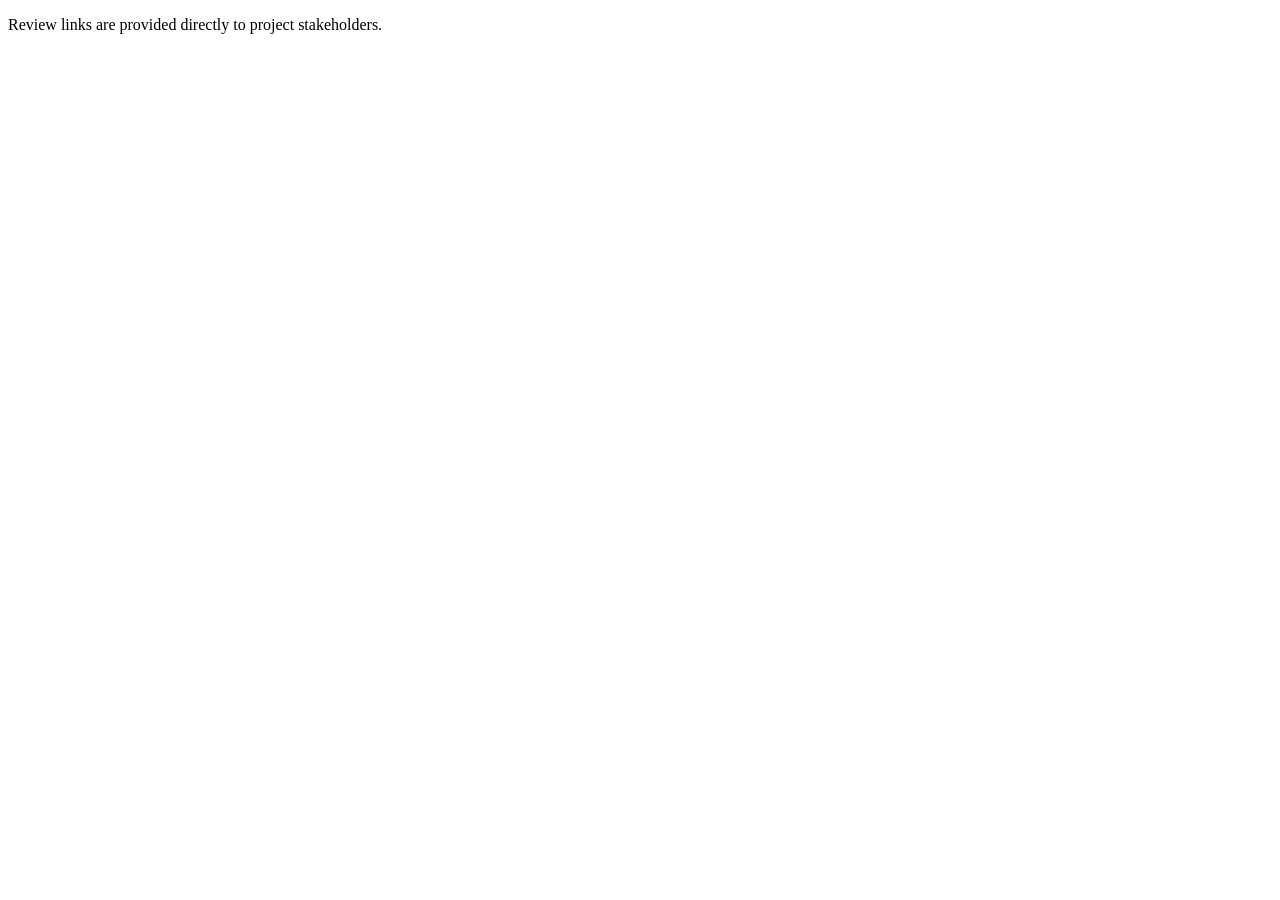
<file: index.html>
<!doctype html>
<html lang="en">
  <head>
    <meta charset="UTF-8" />
    <meta name="viewport" content="width=device-width, initial-scale=1.0" />
    <meta name="robots" content="noindex, nofollow, noarchive" />
    <title>Vendor Topper Reviews</title>
  </head>
  <body>
    <p>Review links are provided directly to project stakeholders.</p>
  </body>
</html>
</file>
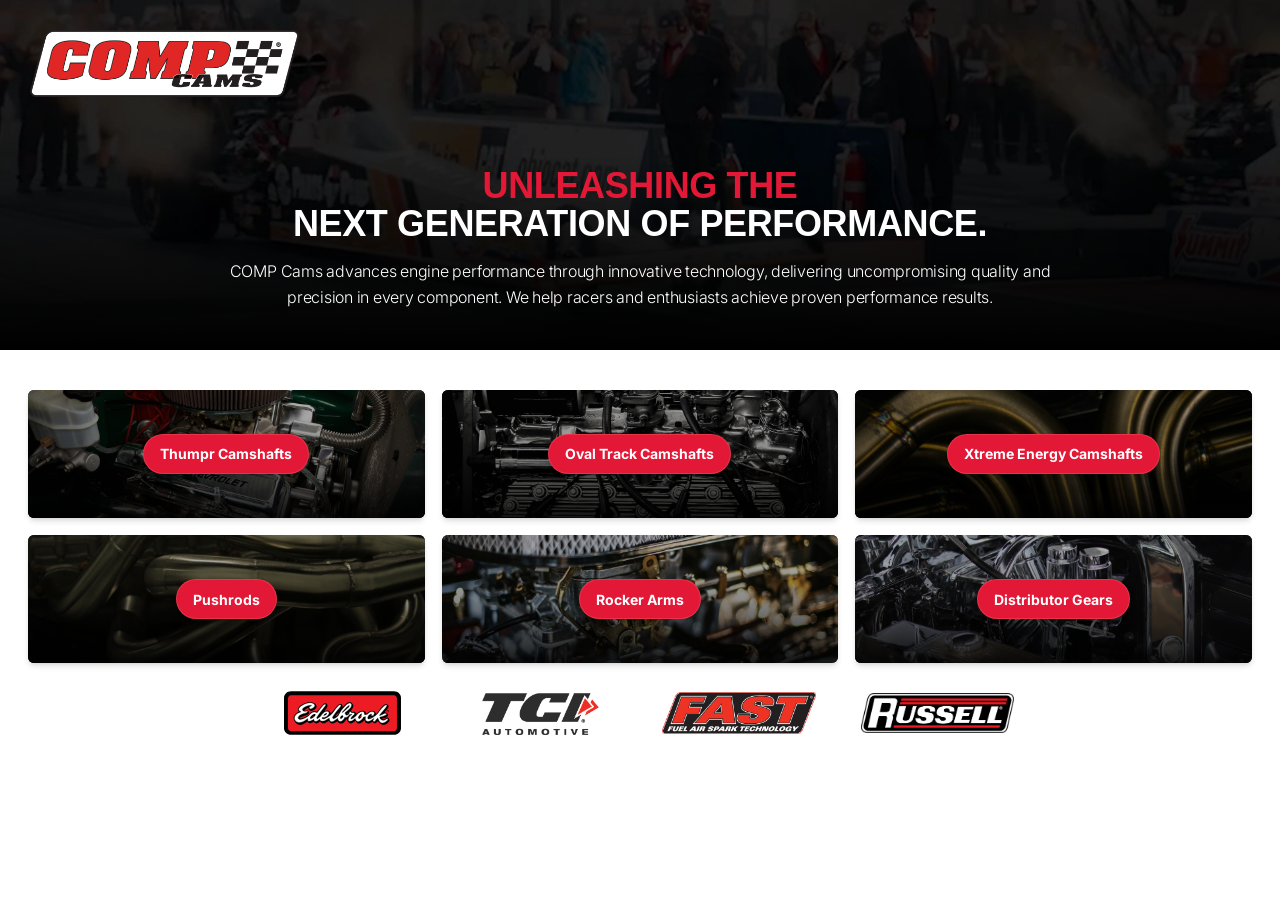
<file: comp-cams/index.html>
<!doctype html>
<html lang="en">
  <head>
    <meta charset="UTF-8" />
    <meta name="viewport" content="width=device-width, initial-scale=1.0" />
    <meta name="description" content="Private working preview of the COMP Cams vendor marketing topper." />
    <meta name="robots" content="noindex, nofollow, noarchive" />
    <title>COMP Cams Topper Working Preview</title>
    <script type="module" crossorigin src="./assets/main-CDeZOLL_.js"></script>
    <link rel="stylesheet" crossorigin href="./assets/main-5xIeMMYU.css">
  </head>
  <body>
    <div id="vendor-topper-root" class="vendor-topper-app"></div>
  </body>
</html>
</file>
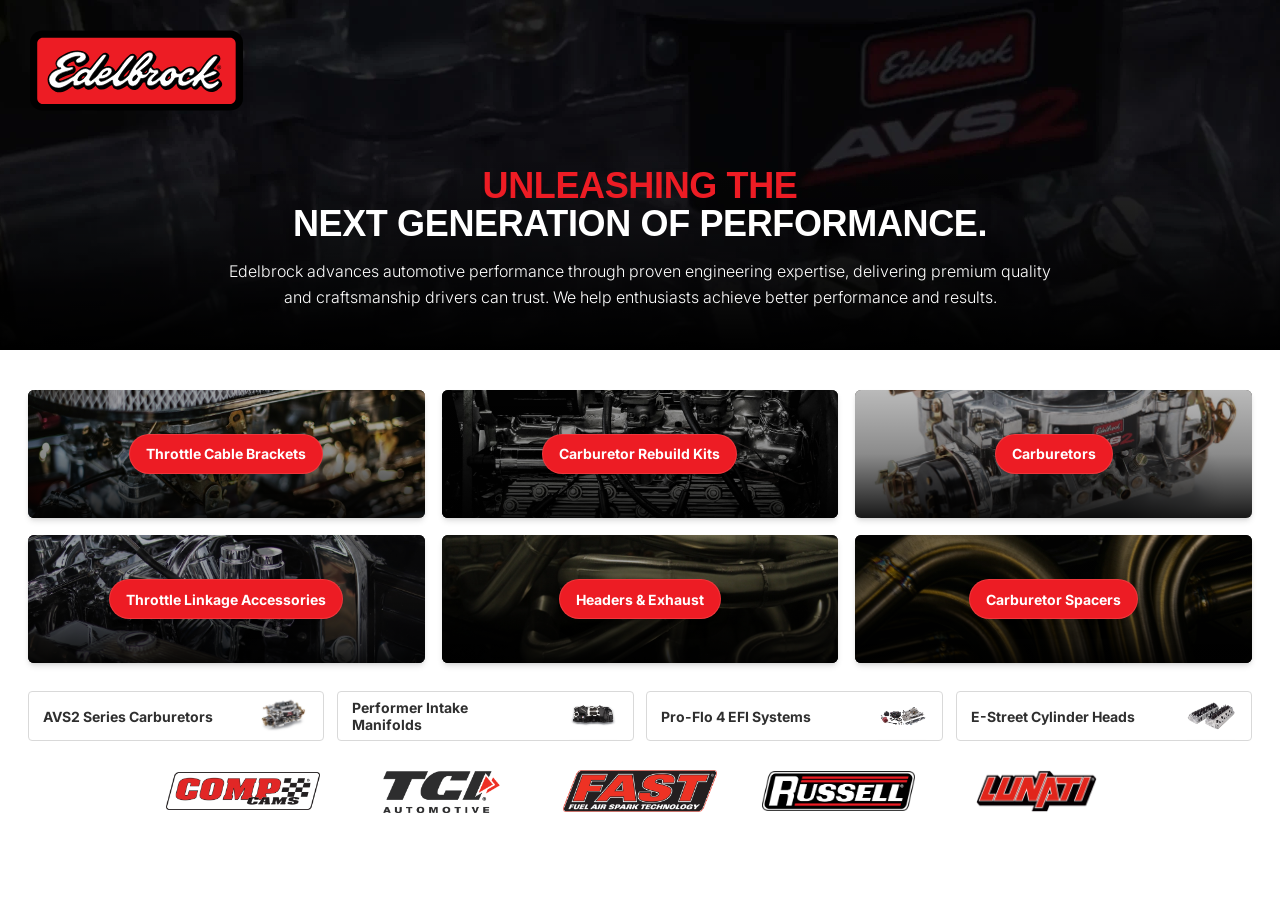
<file: edelbrock/index.html>
<!doctype html>
<html lang="en">
  <head>
    <meta charset="UTF-8" />
    <meta name="viewport" content="width=device-width, initial-scale=1.0" />
    <meta name="description" content="Edelbrock vendor marketing topper review." />
    <meta name="robots" content="noindex, nofollow, noarchive" />
    <title>Edelbrock Topper Review</title>
    <script type="module" crossorigin src="./assets/main-BS0mkRNO.js"></script>
    <link rel="stylesheet" crossorigin href="./assets/main-DpphRNdl.css">
  </head>
  <body>
    <div id="vendor-topper-root" class="vendor-topper-app"></div>
  </body>
</html>
</file>
<file: comp-cams/assets/main-5xIeMMYU.css>
@import"https://fonts.googleapis.com/css2?family=Inter:wght@300;400;700;800;900&display=swap";.vendor-topper-app *,.vendor-topper-app :before,.vendor-topper-app :after{--tw-border-spacing-x: 0;--tw-border-spacing-y: 0;--tw-translate-x: 0;--tw-translate-y: 0;--tw-rotate: 0;--tw-skew-x: 0;--tw-skew-y: 0;--tw-scale-x: 1;--tw-scale-y: 1;--tw-pan-x: ;--tw-pan-y: ;--tw-pinch-zoom: ;--tw-scroll-snap-strictness: proximity;--tw-gradient-from-position: ;--tw-gradient-via-position: ;--tw-gradient-to-position: ;--tw-ordinal: ;--tw-slashed-zero: ;--tw-numeric-figure: ;--tw-numeric-spacing: ;--tw-numeric-fraction: ;--tw-ring-inset: ;--tw-ring-offset-width: 0px;--tw-ring-offset-color: #fff;--tw-ring-color: rgb(59 130 246 / .5);--tw-ring-offset-shadow: 0 0 #0000;--tw-ring-shadow: 0 0 #0000;--tw-shadow: 0 0 #0000;--tw-shadow-colored: 0 0 #0000;--tw-blur: ;--tw-brightness: ;--tw-contrast: ;--tw-grayscale: ;--tw-hue-rotate: ;--tw-invert: ;--tw-saturate: ;--tw-sepia: ;--tw-drop-shadow: ;--tw-backdrop-blur: ;--tw-backdrop-brightness: ;--tw-backdrop-contrast: ;--tw-backdrop-grayscale: ;--tw-backdrop-hue-rotate: ;--tw-backdrop-invert: ;--tw-backdrop-opacity: ;--tw-backdrop-saturate: ;--tw-backdrop-sepia: ;--tw-contain-size: ;--tw-contain-layout: ;--tw-contain-paint: ;--tw-contain-style: }.vendor-topper-app ::backdrop{--tw-border-spacing-x: 0;--tw-border-spacing-y: 0;--tw-translate-x: 0;--tw-translate-y: 0;--tw-rotate: 0;--tw-skew-x: 0;--tw-skew-y: 0;--tw-scale-x: 1;--tw-scale-y: 1;--tw-pan-x: ;--tw-pan-y: ;--tw-pinch-zoom: ;--tw-scroll-snap-strictness: proximity;--tw-gradient-from-position: ;--tw-gradient-via-position: ;--tw-gradient-to-position: ;--tw-ordinal: ;--tw-slashed-zero: ;--tw-numeric-figure: ;--tw-numeric-spacing: ;--tw-numeric-fraction: ;--tw-ring-inset: ;--tw-ring-offset-width: 0px;--tw-ring-offset-color: #fff;--tw-ring-color: rgb(59 130 246 / .5);--tw-ring-offset-shadow: 0 0 #0000;--tw-ring-shadow: 0 0 #0000;--tw-shadow: 0 0 #0000;--tw-shadow-colored: 0 0 #0000;--tw-blur: ;--tw-brightness: ;--tw-contrast: ;--tw-grayscale: ;--tw-hue-rotate: ;--tw-invert: ;--tw-saturate: ;--tw-sepia: ;--tw-drop-shadow: ;--tw-backdrop-blur: ;--tw-backdrop-brightness: ;--tw-backdrop-contrast: ;--tw-backdrop-grayscale: ;--tw-backdrop-hue-rotate: ;--tw-backdrop-invert: ;--tw-backdrop-opacity: ;--tw-backdrop-saturate: ;--tw-backdrop-sepia: ;--tw-contain-size: ;--tw-contain-layout: ;--tw-contain-paint: ;--tw-contain-style: }.vendor-topper-app *,.vendor-topper-app :before,.vendor-topper-app :after{box-sizing:border-box;border-width:0;border-style:solid;border-color:#e5e7eb}.vendor-topper-app :before,.vendor-topper-app :after{--tw-content: ""}.vendor-topper-app html,.vendor-topper-app :host{line-height:1.5;-webkit-text-size-adjust:100%;-moz-tab-size:4;-o-tab-size:4;tab-size:4;font-family:ui-sans-serif,system-ui,sans-serif,"Apple Color Emoji","Segoe UI Emoji",Segoe UI Symbol,"Noto Color Emoji";font-feature-settings:normal;font-variation-settings:normal;-webkit-tap-highlight-color:transparent}.vendor-topper-app body{margin:0;line-height:inherit}.vendor-topper-app hr{height:0;color:inherit;border-top-width:1px}.vendor-topper-app abbr:where([title]){-webkit-text-decoration:underline dotted;text-decoration:underline dotted}.vendor-topper-app h1,.vendor-topper-app h2,.vendor-topper-app h3,.vendor-topper-app h4,.vendor-topper-app h5,.vendor-topper-app h6{font-size:inherit;font-weight:inherit}.vendor-topper-app a{color:inherit;text-decoration:inherit}.vendor-topper-app b,.vendor-topper-app strong{font-weight:bolder}.vendor-topper-app code,.vendor-topper-app kbd,.vendor-topper-app samp,.vendor-topper-app pre{font-family:ui-monospace,SFMono-Regular,Menlo,Monaco,Consolas,Liberation Mono,Courier New,monospace;font-feature-settings:normal;font-variation-settings:normal;font-size:1em}.vendor-topper-app small{font-size:80%}.vendor-topper-app sub,.vendor-topper-app sup{font-size:75%;line-height:0;position:relative;vertical-align:baseline}.vendor-topper-app sub{bottom:-.25em}.vendor-topper-app sup{top:-.5em}.vendor-topper-app table{text-indent:0;border-color:inherit;border-collapse:collapse}.vendor-topper-app button,.vendor-topper-app input,.vendor-topper-app optgroup,.vendor-topper-app select,.vendor-topper-app textarea{font-family:inherit;font-feature-settings:inherit;font-variation-settings:inherit;font-size:100%;font-weight:inherit;line-height:inherit;letter-spacing:inherit;color:inherit;margin:0;padding:0}.vendor-topper-app button,.vendor-topper-app select{text-transform:none}.vendor-topper-app button,.vendor-topper-app input:where([type=button]),.vendor-topper-app input:where([type=reset]),.vendor-topper-app input:where([type=submit]){-webkit-appearance:button;background-color:transparent;background-image:none}.vendor-topper-app :-moz-focusring{outline:auto}.vendor-topper-app :-moz-ui-invalid{box-shadow:none}.vendor-topper-app progress{vertical-align:baseline}.vendor-topper-app ::-webkit-inner-spin-button,.vendor-topper-app ::-webkit-outer-spin-button{height:auto}.vendor-topper-app [type=search]{-webkit-appearance:textfield;outline-offset:-2px}.vendor-topper-app ::-webkit-search-decoration{-webkit-appearance:none}.vendor-topper-app ::-webkit-file-upload-button{-webkit-appearance:button;font:inherit}.vendor-topper-app summary{display:list-item}.vendor-topper-app blockquote,.vendor-topper-app dl,.vendor-topper-app dd,.vendor-topper-app h1,.vendor-topper-app h2,.vendor-topper-app h3,.vendor-topper-app h4,.vendor-topper-app h5,.vendor-topper-app h6,.vendor-topper-app hr,.vendor-topper-app figure,.vendor-topper-app p,.vendor-topper-app pre{margin:0}.vendor-topper-app fieldset{margin:0;padding:0}.vendor-topper-app legend{padding:0}.vendor-topper-app ol,.vendor-topper-app ul,.vendor-topper-app menu{list-style:none;margin:0;padding:0}.vendor-topper-app dialog{padding:0}.vendor-topper-app textarea{resize:vertical}.vendor-topper-app input::-moz-placeholder,.vendor-topper-app textarea::-moz-placeholder{opacity:1;color:#9ca3af}.vendor-topper-app input::placeholder,.vendor-topper-app textarea::placeholder{opacity:1;color:#9ca3af}.vendor-topper-app button,.vendor-topper-app [role=button]{cursor:pointer}.vendor-topper-app :disabled{cursor:default}.vendor-topper-app img,.vendor-topper-app svg,.vendor-topper-app video,.vendor-topper-app canvas,.vendor-topper-app audio,.vendor-topper-app iframe,.vendor-topper-app embed,.vendor-topper-app object{display:block;vertical-align:middle}.vendor-topper-app img,.vendor-topper-app video{max-width:100%;height:auto}.vendor-topper-app [hidden]:where(:not([hidden=until-found])){display:none}.vendor-topper-app html{color-scheme:light}.vendor-topper-app body{margin:0;background:#fff}.vendor-topper-app .container{width:100%}@media(min-width:640px){.vendor-topper-app .container{max-width:640px}}@media(min-width:768px){.vendor-topper-app .container{max-width:768px}}@media(min-width:1024px){.vendor-topper-app .container{max-width:1024px}}@media(min-width:1280px){.vendor-topper-app .container{max-width:1280px}}@media(min-width:1536px){.vendor-topper-app .container{max-width:1536px}}.vendor-topper-app{width:100%;margin:0;padding:0;border:0}.vendor-topper-app .vendor-topper{--vendor-gutter: clamp(16px, 2.2cqi, 32px);--vendor-content-section-gap: clamp(28px, 2.25cqi, 36px);--vendor-card-copy-size: 14px;--vendor-hero-to-cards-space: 25px;--vendor-hero-fade-color: var(--vendor-background, #fff);--vendor-hero-text-color: var(--vendor-text, #111);container-name:vendor-topper;container-type:inline-size;width:100%;overflow:hidden;background:var(--vendor-background, #fff);color:var(--vendor-text, #111);font-family:Inter,sans-serif;-webkit-font-smoothing:antialiased}.vendor-topper-app .vendor-topper ::-moz-selection{background:var(--vendor-accent);color:#fff}.vendor-topper-app .vendor-topper ::selection{background:var(--vendor-accent);color:#fff}.vendor-topper-app .vendor-hero__content{animation:vendor-hero-content-enter .85s cubic-bezier(.22,.61,.36,1) both}.vendor-topper-app .vendor-shop-content{width:100%;background:var(--vendor-background, #fff);animation:vendor-shop-content-enter .85s cubic-bezier(.22,.61,.36,1) both}@keyframes vendor-hero-content-enter{0%{opacity:0;transform:translateY(-25px)}to{opacity:1;transform:translateY(0)}}@keyframes vendor-shop-content-enter{0%{opacity:0;transform:translateY(25px)}to{opacity:1;transform:translateY(0)}}.vendor-topper-app .vendor-hero,.vendor-topper-app .vendor-hero__canvas{position:relative;width:100%;background:var(--vendor-hero-fade-color)}.vendor-topper-app .vendor-hero__canvas{min-height:clamp(348px,27cqi,350px);overflow:hidden}.vendor-topper-app .vendor-hero__media,.vendor-topper-app .vendor-hero__fade{position:absolute;inset:0 0 auto;height:clamp(280px,24cqi,350px)}.vendor-topper-app .vendor-hero__media{overflow:hidden}.vendor-topper-app .vendor-hero__media img{width:100%;height:100%;-o-object-fit:cover;object-fit:cover}.vendor-topper-app .vendor-hero__fade{z-index:1;pointer-events:none;background:linear-gradient(to top,var(--vendor-hero-fade-color) 0%,color-mix(in srgb,var(--vendor-hero-fade-color) 92%,transparent) 9%,color-mix(in srgb,var(--vendor-hero-fade-color) 15%,transparent) 52%,transparent 100%)}.vendor-topper-app .vendor-hero__content{position:relative;z-index:2;display:flex;width:min(100%,768px);min-height:inherit;flex-direction:column;align-items:flex-start;padding:var(--vendor-gutter)}.vendor-topper-app .vendor-hero__logo-frame{display:flex;width:var(--vendor-logo-width, clamp(130px, 15cqi, 220px));height:var(--vendor-logo-height, clamp(52px, 6.5cqi, 88px));align-items:flex-start;justify-content:flex-start}.vendor-topper-app .vendor-hero__logo{display:block;max-width:100%;max-height:100%;width:auto;height:auto;-o-object-fit:contain;object-fit:contain;-o-object-position:left top;object-position:left top;filter:drop-shadow(0 10px 8px rgb(0 0 0 / 20%));-webkit-user-select:none;-moz-user-select:none;user-select:none}.vendor-topper-app .vendor-hero__copy{width:100%;margin-top:clamp(44px,calc(112px - 5cqi),101.6px)}.vendor-topper-app .vendor-hero__title{max-width:18ch;margin:0 0 clamp(8px,.8cqi,12px);color:var(--vendor-hero-text-color);font-family:var(--vendor-display-font, inherit);font-size:clamp(25.6px,calc(21.6px + 1.25cqi),34.8px);font-weight:900;letter-spacing:-.01em;line-height:.95;text-transform:uppercase;text-wrap:balance}.vendor-topper-app .vendor-hero__title-accent{color:var(--vendor-accent)}.vendor-topper-app .vendor-hero__paragraph{max-width:768px;margin:12px auto 0;color:var(--vendor-hero-text-color);font-size:15px;font-weight:300;line-height:1.5;text-wrap:balance}.vendor-topper-app .vendor-hero--centered-copy .vendor-hero__content{width:100%}.vendor-topper-app .vendor-hero--centered-copy .vendor-hero__copy{max-width:832px;align-self:center;text-align:center}.vendor-topper-app .vendor-hero--centered-copy .vendor-hero__title{max-width:none}.vendor-topper-app .vendor-categories{width:100%;padding:var(--vendor-hero-to-cards-space) var(--vendor-gutter) 0;background:#fff}.vendor-topper-app .vendor-categories__grid{display:grid;grid-template-columns:minmax(0,1fr);gap:clamp(12px,1.35cqi,20px);width:100%}.vendor-topper-app .vendor-category-card{position:relative;display:flex;height:90px;min-width:0;align-items:center;justify-content:center;overflow:hidden;border-radius:6px;background:#1c1917;box-shadow:0 4px 6px -1px #0000001f,0 2px 4px -2px #0000001f;text-align:center;transition:box-shadow .3s ease,transform .3s ease}.vendor-topper-app .vendor-category-card>img{position:absolute;top:0;right:0;bottom:0;left:0;width:100%;height:100%;-o-object-fit:cover;object-fit:cover;opacity:.9}.vendor-topper-app .vendor-category-card__overlay{position:absolute;top:0;right:0;bottom:0;left:0;background:linear-gradient(to top,#000000e5,#0006,#0003);transition:background .3s ease}.vendor-topper-app .vendor-category-card__label-wrap{position:relative;z-index:1;display:flex;width:100%;align-items:center;justify-content:center;padding:10px}.vendor-topper-app .vendor-category-card__label{display:inline-flex;min-height:40px;max-width:100%;align-items:center;justify-content:center;padding:8px clamp(14.4px,1.4cqi,16px);border:1px solid rgb(248 113 113 / 30%);border-radius:9999px;background:var(--vendor-accent);box-shadow:0 10px 15px -3px #0000001a,0 4px 6px -4px #0000001a;color:#fff;font-size:var(--vendor-card-copy-size);font-weight:700;line-height:1.25;text-align:center;text-wrap:balance;transition:background-color .3s ease}.vendor-topper-app .vendor-category-card__accent{position:absolute;inset:auto 0 0;height:4px;transform:scaleX(0);transform-origin:left;background:var(--vendor-accent);transition:transform .3s ease}.vendor-topper-app .vendor-category-card:hover{box-shadow:0 20px 25px -5px #00000024,0 8px 10px -6px #00000024;transform:translateY(-4px)}.vendor-topper-app .vendor-category-card:hover .vendor-category-card__label{background:var(--vendor-accent-hover)}.vendor-topper-app .vendor-category-card:hover .vendor-category-card__accent{transform:scaleX(1)}.vendor-topper-app .vendor-category-card:focus-visible{outline:4px solid var(--vendor-accent);outline-offset:2px}.vendor-topper-app .vendor-secondary-links{width:100%;padding:var(--vendor-content-section-gap) var(--vendor-gutter) 0;background:#fff}.vendor-topper-app .vendor-secondary-links__grid{display:grid;grid-template-columns:minmax(0,1fr);gap:clamp(10px,1cqi,14px);width:100%}.vendor-topper-app .vendor-secondary-link{display:flex;min-width:0;min-height:50px;align-items:center;gap:12px;padding:0 0 0 14px;border:1px solid #d9d9d9;border-radius:4px;background:#fff;color:#2f2f2f;text-decoration:none;transition:border-color .18s ease,background-color .18s ease}.vendor-topper-app .vendor-secondary-link__title{min-width:0;font-size:var(--vendor-card-copy-size);font-weight:700;line-height:1.25}.vendor-topper-app .vendor-secondary-link__image{flex:0 0 auto;width:80px;height:48px;margin-left:auto;-o-object-fit:contain;object-fit:contain}.vendor-topper-app .vendor-secondary-link:hover{border-color:#b7b7b7;background:#fafafa}.vendor-topper-app .vendor-secondary-link:focus-visible{outline:3px solid var(--vendor-accent);outline-offset:2px}.vendor-topper-app .vendor-partners{width:100%;padding:var(--vendor-content-section-gap) var(--vendor-gutter) clamp(32px,3cqi,40px);background:#fff}.vendor-topper-app .vendor-partners__rail{display:grid;grid-template-columns:repeat(6,minmax(0,1fr));max-width:1152px;align-items:center;gap:24px 16px;margin:0;padding:0;list-style:none}.vendor-topper-app .vendor-partners__rail::-webkit-scrollbar{display:none}.vendor-topper-app .vendor-partners__item{display:flex;grid-column:span 2;width:100%;height:clamp(32px,4cqi,44px);align-items:center;justify-content:center}.vendor-topper-app .vendor-partners__link{display:flex;width:100%;height:100%;align-items:center;justify-content:center;color:inherit;text-decoration:none}.vendor-topper-app .vendor-partners__link:focus-visible{border-radius:4px;outline:3px solid var(--vendor-accent);outline-offset:4px}.vendor-topper-app .vendor-partners__item:nth-last-child(2):nth-child(3n+1){grid-column:2 / span 2}.vendor-topper-app .vendor-partners__item:last-child:nth-child(3n+1){grid-column:3 / span 2}.vendor-topper-app .vendor-partners__item img{display:block;max-width:100%;max-height:100%;width:auto;height:auto;-o-object-fit:contain;object-fit:contain;transition:transform .3s ease;-webkit-user-select:none;-moz-user-select:none;user-select:none}.vendor-topper-app .vendor-partners__link:hover img{transform:scale(1.05)}@container vendor-topper (max-width: 47.999rem){.vendor-topper-app .vendor-hero__media img{transform:translate(var(--vendor-mobile-hero-image-offset-x, 0),var(--vendor-mobile-hero-image-offset-y, 0)) scale(var(--vendor-mobile-hero-image-scale, 1))}.vendor-topper-app .vendor-hero__copy{margin-top:clamp(52px,calc(120px - 5cqi),109.6px)}.vendor-topper-app .vendor-hero__title{font-size:clamp(28.16px,calc(23.76px + 1.375cqi),38.28px)}}@container vendor-topper (max-width: 57.999rem){.vendor-topper-app .vendor-hero--centered-copy .vendor-hero__copy{text-align:left}}@container vendor-topper (min-width: 32rem){.vendor-topper-app .vendor-shop-content{--vendor-hero-to-cards-space: 35px}.vendor-topper-app .vendor-hero__content{padding-bottom:12px}.vendor-topper-app .vendor-hero__copy{margin-top:auto}.vendor-topper-app .vendor-categories__grid{grid-template-columns:repeat(2,minmax(0,1fr))}.vendor-topper-app .vendor-categories__grid[data-count="1"]{grid-template-columns:minmax(0,1fr)}.vendor-topper-app .vendor-categories__grid[data-count="3"]>:last-child,.vendor-topper-app .vendor-categories__grid[data-count="5"]>:last-child{grid-column:1 / -1;width:calc((100% - clamp(12px,1.35cqi,20px))/2);justify-self:center}.vendor-topper-app .vendor-category-card{height:clamp(112px,14cqi,144px)}.vendor-topper-app .vendor-secondary-links__grid{grid-template-columns:repeat(2,minmax(0,1fr))}.vendor-topper-app .vendor-secondary-links__grid[data-count="1"]{grid-template-columns:minmax(0,1fr)}.vendor-topper-app .vendor-secondary-links__grid[data-count="3"]>:last-child,.vendor-topper-app .vendor-secondary-links__grid[data-count="5"]>:last-child{grid-column:1 / -1;width:calc((100% - clamp(10px,1cqi,14px))/2);justify-self:center}.vendor-topper-app .vendor-partners__rail{display:grid;grid-template-columns:repeat(5,minmax(0,1fr));width:90%;max-width:none;gap:clamp(12px,1.5cqi,24px);margin-inline:auto;padding-inline:0;overflow:visible}.vendor-topper-app .vendor-partners__item{grid-column:auto;width:100%;height:clamp(48px,6cqi,56px);min-width:0}.vendor-topper-app .vendor-partners__item:nth-last-child(2):nth-child(3n+1),.vendor-topper-app .vendor-partners__item:last-child:nth-child(3n+1){grid-column:auto}.vendor-topper-app .vendor-partners__item img{width:100%;height:100%}}@container vendor-topper (min-width: 58rem){.vendor-topper-app .vendor-hero__media img{transform:translate(var(--vendor-desktop-hero-image-offset-x, 0),var(--vendor-desktop-hero-image-offset-y, 0)) scale(var(--vendor-desktop-hero-image-scale, 1))}.vendor-topper-app .vendor-categories__grid{grid-template-columns:repeat(3,minmax(0,1fr))}.vendor-topper-app .vendor-categories__grid[data-count="1"]{grid-template-columns:minmax(0,1fr);width:calc((100% - (2 * clamp(12px,1.35cqi,20px))) / 3);margin-inline:auto}.vendor-topper-app .vendor-categories__grid[data-count="2"],.vendor-topper-app .vendor-categories__grid[data-count="4"]{grid-template-columns:repeat(2,minmax(0,1fr))}.vendor-topper-app .vendor-categories__grid[data-count="3"]>:last-child,.vendor-topper-app .vendor-categories__grid[data-count="5"]>:last-child{grid-column:auto;width:auto;justify-self:stretch}.vendor-topper-app .vendor-categories__grid[data-count="5"]{grid-template-columns:repeat(6,minmax(0,1fr))}.vendor-topper-app .vendor-categories__grid[data-count="5"]>*{grid-column:span 2}.vendor-topper-app .vendor-categories__grid[data-count="5"]>:nth-child(4){grid-column:2 / span 2}.vendor-topper-app .vendor-categories__grid[data-count="5"]>:nth-child(5){grid-column:4 / span 2}.vendor-topper-app .vendor-category-card{height:clamp(120px,10cqi,144px)}.vendor-topper-app .vendor-hero--centered-copy .vendor-hero__copy{width:100%;max-width:none}.vendor-topper-app .vendor-hero--centered-copy .vendor-hero__title{font-size:clamp(36px,2.8cqi,38px)}.vendor-topper-app .vendor-hero--centered-copy .vendor-hero__paragraph{width:min(var(--vendor-desktop-copy-measure, 87ch),calc(100% - 32px));max-width:none;text-wrap:pretty}.vendor-topper-app .vendor-partners__rail{display:flex;width:auto;max-width:1152px;justify-content:center;gap:clamp(24px,3.5cqi,64px)}.vendor-topper-app .vendor-partners__item{flex:0 0 auto;width:clamp(130px,12cqi,176px);height:clamp(32px,4cqi,44px)}.vendor-topper-app .vendor-partners__item img{width:auto;height:auto}}@container vendor-topper (min-width: 75rem){.vendor-topper-app .vendor-secondary-links__grid{grid-template-columns:repeat(4,minmax(0,1fr))}.vendor-topper-app .vendor-secondary-links__grid[data-count="1"]{grid-template-columns:minmax(0,1fr);width:calc((100% - (3*clamp(10px,1cqi,14px)))/4);margin-inline:auto}.vendor-topper-app .vendor-secondary-links__grid[data-count="2"]{grid-template-columns:repeat(2,minmax(0,1fr))}.vendor-topper-app .vendor-secondary-links__grid[data-count="3"],.vendor-topper-app .vendor-secondary-links__grid[data-count="6"]{grid-template-columns:repeat(3,minmax(0,1fr))}.vendor-topper-app .vendor-secondary-links__grid[data-count="3"]>:last-child,.vendor-topper-app .vendor-secondary-links__grid[data-count="5"]>:last-child{grid-column:auto;width:auto;justify-self:stretch}.vendor-topper-app .vendor-secondary-links__grid[data-count="5"]{grid-template-columns:repeat(6,minmax(0,1fr))}.vendor-topper-app .vendor-secondary-links__grid[data-count="5"]>*{grid-column:span 2}.vendor-topper-app .vendor-secondary-links__grid[data-count="5"]>:nth-child(4){grid-column:2 / span 2}.vendor-topper-app .vendor-secondary-links__grid[data-count="5"]>:nth-child(5){grid-column:4 / span 2}}@container vendor-topper (min-width: 32rem) and (max-width: 57.999rem){.vendor-topper-app .vendor-hero:not(.vendor-hero--logo-only) .vendor-hero__canvas,.vendor-topper-app .vendor-hero:not(.vendor-hero--logo-only) .vendor-hero__content{min-height:0}.vendor-topper-app .vendor-hero:not(.vendor-hero--logo-only) .vendor-hero__copy{margin-top:104px}.vendor-topper-app .vendor-hero--centered-copy .vendor-hero__copy,.vendor-topper-app .vendor-hero--centered-copy .vendor-hero__paragraph{width:100%;max-width:none}.vendor-topper-app .vendor-hero--centered-copy .vendor-hero__paragraph{width:min(100%,var(--vendor-tablet-copy-measure, 588px));margin-inline:0 auto;text-wrap:pretty}.vendor-topper-app .vendor-hero--centered-copy .vendor-hero__title{width:min(100%,var(--vendor-tablet-title-measure, 370px));margin-inline:0 auto}}@container vendor-topper (min-width: 32rem) and (max-width: 47.999rem){.vendor-topper-app .vendor-hero--centered-copy .vendor-hero__title{text-wrap:pretty}}@container vendor-topper (min-width: 58rem){.vendor-topper-app .vendor-shop-content{--vendor-hero-to-cards-space: 40px}.vendor-topper-app .vendor-hero__copy{transform:translateY(var(--vendor-desktop-hero-copy-offset, 0))}.vendor-topper-app .vendor-secondary-links,.vendor-topper-app .vendor-partners{padding-top:28px}}@container vendor-topper (min-width: 100.0625rem){.vendor-topper-app .vendor-categories__grid{grid-template-columns:repeat(6,minmax(0,1fr))}.vendor-topper-app .vendor-categories__grid[data-count="1"]{grid-template-columns:minmax(0,1fr);width:calc((100% - (5 * clamp(12px,1.35cqi,20px))) / 6)}.vendor-topper-app .vendor-categories__grid[data-count="2"],.vendor-topper-app .vendor-categories__grid[data-count="3"],.vendor-topper-app .vendor-categories__grid[data-count="4"],.vendor-topper-app .vendor-categories__grid[data-count="5"]{grid-template-columns:repeat(var(--vendor-card-count),minmax(0,1fr))}.vendor-topper-app .vendor-categories__grid[data-count="2"]{--vendor-card-count: 2}.vendor-topper-app .vendor-categories__grid[data-count="3"]{--vendor-card-count: 3}.vendor-topper-app .vendor-categories__grid[data-count="4"]{--vendor-card-count: 4}.vendor-topper-app .vendor-categories__grid[data-count="5"]{--vendor-card-count: 5}.vendor-topper-app .vendor-categories__grid[data-count="5"]>*,.vendor-topper-app .vendor-categories__grid[data-count="5"]>:nth-child(4),.vendor-topper-app .vendor-categories__grid[data-count="5"]>:nth-child(5){grid-column:auto}.vendor-topper-app .vendor-category-card{height:126px}}.vendor-topper-app .vendor-hero .vendor-hero__title{font-size:26px;line-height:29px}@container vendor-topper (max-width: 22.499rem){.vendor-topper-app .vendor-hero .vendor-hero__title{font-size:23px;line-height:26px}}@container vendor-topper (min-width: 32rem) and (max-width: 57.999rem){.vendor-topper-app .vendor-hero .vendor-hero__title{font-size:34px;line-height:36px}}@container vendor-topper (min-width: 58rem){.vendor-topper-app .vendor-hero .vendor-hero__title{font-size:36px;line-height:38px}}@media(hover:none){.vendor-topper-app .vendor-category-card:hover{box-shadow:0 4px 6px -1px #0000001f,0 2px 4px -2px #0000001f;transform:none}.vendor-topper-app .vendor-category-card:hover .vendor-category-card__accent{transform:scaleX(0)}}@media(prefers-reduced-motion:reduce){.vendor-topper-app .vendor-hero__content,.vendor-topper-app .vendor-shop-content{animation:none}.vendor-topper-app .vendor-category-card,.vendor-topper-app .vendor-category-card__overlay,.vendor-topper-app .vendor-category-card__label,.vendor-topper-app .vendor-category-card__accent,.vendor-topper-app .vendor-partners__item img{transition:none}}.vendor-topper-app .transform{transform:translate(var(--tw-translate-x),var(--tw-translate-y)) rotate(var(--tw-rotate)) skew(var(--tw-skew-x)) skewY(var(--tw-skew-y)) scaleX(var(--tw-scale-x)) scaleY(var(--tw-scale-y))}body:has(>.vendor-topper-app){margin:0;padding:0}.vendor-topper-app .vendor-theme--comp-cams .vendor-hero,.vendor-topper-app .vendor-theme--comp-cams .vendor-hero__canvas{height:350px;min-height:350px;background:#000}.vendor-topper-app .vendor-theme--comp-cams .vendor-hero__media{height:208px;background:#000}.vendor-topper-app .vendor-theme--comp-cams .vendor-hero__media img{position:absolute;top:-58px;left:0;width:712px;max-width:none;height:266px;-o-object-fit:cover;object-fit:cover;-o-object-position:center center;object-position:center center;transform:none}.vendor-topper-app .vendor-theme--comp-cams .vendor-hero__fade{top:155px;height:53px;background:linear-gradient(to bottom,transparent,#000)}.vendor-topper-app .vendor-theme--comp-cams .vendor-hero__content{box-sizing:border-box;width:100%;height:350px;min-height:350px;justify-content:space-between;padding:25px}.vendor-topper-app .vendor-theme--comp-cams .vendor-hero__logo-frame{flex:0 0 auto;width:160px;height:40px}.vendor-topper-app .vendor-theme--comp-cams .vendor-hero__logo{filter:none}.vendor-topper-app .vendor-theme--comp-cams .vendor-hero__copy,.vendor-topper-app .vendor-theme--comp-cams .vendor-hero.vendor-hero--centered-copy .vendor-hero__copy{display:flex;width:100%;max-width:none;flex-direction:column;gap:10px;align-self:auto;margin:0;color:#fff;text-align:left;transform:none}.vendor-topper-app .vendor-theme--comp-cams .vendor-hero__title{width:100%;max-width:none;margin:0;color:#fff;font-weight:700;letter-spacing:-.26px;text-wrap:wrap}.vendor-topper-app .vendor-theme--comp-cams .vendor-hero__title-accent{display:block}.vendor-topper-app .vendor-theme--comp-cams .vendor-hero__paragraph{width:100%;height:123px;max-width:none;margin:0;color:#fff;font-size:16px;font-weight:300;letter-spacing:-.24px;line-height:26px;text-wrap:pretty}@container vendor-topper (max-width: 22.499rem){.vendor-topper-app .vendor-theme--comp-cams .vendor-hero,.vendor-topper-app .vendor-theme--comp-cams .vendor-hero__canvas,.vendor-topper-app .vendor-theme--comp-cams .vendor-hero__content{height:400px;min-height:400px}.vendor-topper-app .vendor-theme--comp-cams .vendor-hero__paragraph{font-size:15px;line-height:23px}}@container vendor-topper (min-width: 32rem) and (max-width: 57.999rem){.vendor-topper-app .vendor-theme--comp-cams .vendor-hero__media{height:350px}.vendor-topper-app .vendor-theme--comp-cams .vendor-hero__media img{top:auto;bottom:-1px;width:1164px;height:434px}.vendor-topper-app .vendor-theme--comp-cams .vendor-hero__fade{top:155px;bottom:0;height:195px}.vendor-topper-app .vendor-theme--comp-cams .vendor-hero__content{padding:25px 25px 35px}.vendor-topper-app .vendor-theme--comp-cams .vendor-hero__logo-frame{width:156.608px;height:39px}.vendor-topper-app .vendor-theme--comp-cams .vendor-hero__copy,.vendor-topper-app .vendor-theme--comp-cams .vendor-hero.vendor-hero--centered-copy .vendor-hero__copy{width:558px;gap:15px}.vendor-topper-app .vendor-theme--comp-cams .vendor-hero__title{width:558px;letter-spacing:-.34px}.vendor-topper-app .vendor-theme--comp-cams .vendor-hero.vendor-hero--centered-copy .vendor-hero__paragraph{width:584px;height:78px;max-width:none;line-height:26px}}@container vendor-topper (min-width: 58rem){.vendor-topper-app .vendor-theme--comp-cams .vendor-hero__media{height:350px}.vendor-topper-app .vendor-theme--comp-cams .vendor-hero__media img{top:-143px;left:0;width:100%;height:536px}.vendor-topper-app .vendor-theme--comp-cams .vendor-hero__fade{top:155px;bottom:0;height:195px}.vendor-topper-app .vendor-theme--comp-cams .vendor-hero__content{align-items:center;padding:30px 30px 40px}.vendor-topper-app .vendor-theme--comp-cams .vendor-hero__logo-frame{width:100%;height:67px}.vendor-topper-app .vendor-theme--comp-cams .vendor-hero__logo{width:270px;height:67px}.vendor-topper-app .vendor-theme--comp-cams .vendor-hero__copy,.vendor-topper-app .vendor-theme--comp-cams .vendor-hero.vendor-hero--centered-copy .vendor-hero__copy{width:840px;gap:15px;align-items:center;text-align:center}.vendor-topper-app .vendor-theme--comp-cams .vendor-hero.vendor-hero--centered-copy .vendor-hero__title{width:auto;letter-spacing:-.36px;white-space:nowrap}.vendor-topper-app .vendor-theme--comp-cams .vendor-hero.vendor-hero--centered-copy .vendor-hero__paragraph{width:840px;height:52px;max-width:none;line-height:26px}}
</file>
<file: edelbrock/assets/main-DpphRNdl.css>
@import"https://fonts.googleapis.com/css2?family=Inter:wght@300;400;700;800;900&display=swap";.vendor-topper-app *,.vendor-topper-app :before,.vendor-topper-app :after{--tw-border-spacing-x: 0;--tw-border-spacing-y: 0;--tw-translate-x: 0;--tw-translate-y: 0;--tw-rotate: 0;--tw-skew-x: 0;--tw-skew-y: 0;--tw-scale-x: 1;--tw-scale-y: 1;--tw-pan-x: ;--tw-pan-y: ;--tw-pinch-zoom: ;--tw-scroll-snap-strictness: proximity;--tw-gradient-from-position: ;--tw-gradient-via-position: ;--tw-gradient-to-position: ;--tw-ordinal: ;--tw-slashed-zero: ;--tw-numeric-figure: ;--tw-numeric-spacing: ;--tw-numeric-fraction: ;--tw-ring-inset: ;--tw-ring-offset-width: 0px;--tw-ring-offset-color: #fff;--tw-ring-color: rgb(59 130 246 / .5);--tw-ring-offset-shadow: 0 0 #0000;--tw-ring-shadow: 0 0 #0000;--tw-shadow: 0 0 #0000;--tw-shadow-colored: 0 0 #0000;--tw-blur: ;--tw-brightness: ;--tw-contrast: ;--tw-grayscale: ;--tw-hue-rotate: ;--tw-invert: ;--tw-saturate: ;--tw-sepia: ;--tw-drop-shadow: ;--tw-backdrop-blur: ;--tw-backdrop-brightness: ;--tw-backdrop-contrast: ;--tw-backdrop-grayscale: ;--tw-backdrop-hue-rotate: ;--tw-backdrop-invert: ;--tw-backdrop-opacity: ;--tw-backdrop-saturate: ;--tw-backdrop-sepia: ;--tw-contain-size: ;--tw-contain-layout: ;--tw-contain-paint: ;--tw-contain-style: }.vendor-topper-app ::backdrop{--tw-border-spacing-x: 0;--tw-border-spacing-y: 0;--tw-translate-x: 0;--tw-translate-y: 0;--tw-rotate: 0;--tw-skew-x: 0;--tw-skew-y: 0;--tw-scale-x: 1;--tw-scale-y: 1;--tw-pan-x: ;--tw-pan-y: ;--tw-pinch-zoom: ;--tw-scroll-snap-strictness: proximity;--tw-gradient-from-position: ;--tw-gradient-via-position: ;--tw-gradient-to-position: ;--tw-ordinal: ;--tw-slashed-zero: ;--tw-numeric-figure: ;--tw-numeric-spacing: ;--tw-numeric-fraction: ;--tw-ring-inset: ;--tw-ring-offset-width: 0px;--tw-ring-offset-color: #fff;--tw-ring-color: rgb(59 130 246 / .5);--tw-ring-offset-shadow: 0 0 #0000;--tw-ring-shadow: 0 0 #0000;--tw-shadow: 0 0 #0000;--tw-shadow-colored: 0 0 #0000;--tw-blur: ;--tw-brightness: ;--tw-contrast: ;--tw-grayscale: ;--tw-hue-rotate: ;--tw-invert: ;--tw-saturate: ;--tw-sepia: ;--tw-drop-shadow: ;--tw-backdrop-blur: ;--tw-backdrop-brightness: ;--tw-backdrop-contrast: ;--tw-backdrop-grayscale: ;--tw-backdrop-hue-rotate: ;--tw-backdrop-invert: ;--tw-backdrop-opacity: ;--tw-backdrop-saturate: ;--tw-backdrop-sepia: ;--tw-contain-size: ;--tw-contain-layout: ;--tw-contain-paint: ;--tw-contain-style: }.vendor-topper-app *,.vendor-topper-app :before,.vendor-topper-app :after{box-sizing:border-box;border-width:0;border-style:solid;border-color:#e5e7eb}.vendor-topper-app :before,.vendor-topper-app :after{--tw-content: ""}.vendor-topper-app html,.vendor-topper-app :host{line-height:1.5;-webkit-text-size-adjust:100%;-moz-tab-size:4;-o-tab-size:4;tab-size:4;font-family:ui-sans-serif,system-ui,sans-serif,"Apple Color Emoji","Segoe UI Emoji",Segoe UI Symbol,"Noto Color Emoji";font-feature-settings:normal;font-variation-settings:normal;-webkit-tap-highlight-color:transparent}.vendor-topper-app body{margin:0;line-height:inherit}.vendor-topper-app hr{height:0;color:inherit;border-top-width:1px}.vendor-topper-app abbr:where([title]){-webkit-text-decoration:underline dotted;text-decoration:underline dotted}.vendor-topper-app h1,.vendor-topper-app h2,.vendor-topper-app h3,.vendor-topper-app h4,.vendor-topper-app h5,.vendor-topper-app h6{font-size:inherit;font-weight:inherit}.vendor-topper-app a{color:inherit;text-decoration:inherit}.vendor-topper-app b,.vendor-topper-app strong{font-weight:bolder}.vendor-topper-app code,.vendor-topper-app kbd,.vendor-topper-app samp,.vendor-topper-app pre{font-family:ui-monospace,SFMono-Regular,Menlo,Monaco,Consolas,Liberation Mono,Courier New,monospace;font-feature-settings:normal;font-variation-settings:normal;font-size:1em}.vendor-topper-app small{font-size:80%}.vendor-topper-app sub,.vendor-topper-app sup{font-size:75%;line-height:0;position:relative;vertical-align:baseline}.vendor-topper-app sub{bottom:-.25em}.vendor-topper-app sup{top:-.5em}.vendor-topper-app table{text-indent:0;border-color:inherit;border-collapse:collapse}.vendor-topper-app button,.vendor-topper-app input,.vendor-topper-app optgroup,.vendor-topper-app select,.vendor-topper-app textarea{font-family:inherit;font-feature-settings:inherit;font-variation-settings:inherit;font-size:100%;font-weight:inherit;line-height:inherit;letter-spacing:inherit;color:inherit;margin:0;padding:0}.vendor-topper-app button,.vendor-topper-app select{text-transform:none}.vendor-topper-app button,.vendor-topper-app input:where([type=button]),.vendor-topper-app input:where([type=reset]),.vendor-topper-app input:where([type=submit]){-webkit-appearance:button;background-color:transparent;background-image:none}.vendor-topper-app :-moz-focusring{outline:auto}.vendor-topper-app :-moz-ui-invalid{box-shadow:none}.vendor-topper-app progress{vertical-align:baseline}.vendor-topper-app ::-webkit-inner-spin-button,.vendor-topper-app ::-webkit-outer-spin-button{height:auto}.vendor-topper-app [type=search]{-webkit-appearance:textfield;outline-offset:-2px}.vendor-topper-app ::-webkit-search-decoration{-webkit-appearance:none}.vendor-topper-app ::-webkit-file-upload-button{-webkit-appearance:button;font:inherit}.vendor-topper-app summary{display:list-item}.vendor-topper-app blockquote,.vendor-topper-app dl,.vendor-topper-app dd,.vendor-topper-app h1,.vendor-topper-app h2,.vendor-topper-app h3,.vendor-topper-app h4,.vendor-topper-app h5,.vendor-topper-app h6,.vendor-topper-app hr,.vendor-topper-app figure,.vendor-topper-app p,.vendor-topper-app pre{margin:0}.vendor-topper-app fieldset{margin:0;padding:0}.vendor-topper-app legend{padding:0}.vendor-topper-app ol,.vendor-topper-app ul,.vendor-topper-app menu{list-style:none;margin:0;padding:0}.vendor-topper-app dialog{padding:0}.vendor-topper-app textarea{resize:vertical}.vendor-topper-app input::-moz-placeholder,.vendor-topper-app textarea::-moz-placeholder{opacity:1;color:#9ca3af}.vendor-topper-app input::placeholder,.vendor-topper-app textarea::placeholder{opacity:1;color:#9ca3af}.vendor-topper-app button,.vendor-topper-app [role=button]{cursor:pointer}.vendor-topper-app :disabled{cursor:default}.vendor-topper-app img,.vendor-topper-app svg,.vendor-topper-app video,.vendor-topper-app canvas,.vendor-topper-app audio,.vendor-topper-app iframe,.vendor-topper-app embed,.vendor-topper-app object{display:block;vertical-align:middle}.vendor-topper-app img,.vendor-topper-app video{max-width:100%;height:auto}.vendor-topper-app [hidden]:where(:not([hidden=until-found])){display:none}.vendor-topper-app html{color-scheme:light}.vendor-topper-app body{margin:0;background:#fff}.vendor-topper-app .container{width:100%}@media(min-width:640px){.vendor-topper-app .container{max-width:640px}}@media(min-width:768px){.vendor-topper-app .container{max-width:768px}}@media(min-width:1024px){.vendor-topper-app .container{max-width:1024px}}@media(min-width:1280px){.vendor-topper-app .container{max-width:1280px}}@media(min-width:1536px){.vendor-topper-app .container{max-width:1536px}}.vendor-topper-app{width:100%;margin:0;padding:0;border:0}.vendor-topper-app .vendor-topper{--vendor-gutter: clamp(16px, 2.2cqi, 32px);--vendor-content-section-gap: clamp(28px, 2.25cqi, 36px);--vendor-card-copy-size: 14px;--vendor-hero-to-cards-space: 25px;--vendor-hero-fade-color: var(--vendor-background, #fff);--vendor-hero-text-color: var(--vendor-text, #111);container-name:vendor-topper;container-type:inline-size;width:100%;overflow:hidden;background:var(--vendor-background, #fff);color:var(--vendor-text, #111);font-family:Inter,sans-serif;-webkit-font-smoothing:antialiased}.vendor-topper-app .vendor-topper ::-moz-selection{background:var(--vendor-accent);color:#fff}.vendor-topper-app .vendor-topper ::selection{background:var(--vendor-accent);color:#fff}.vendor-topper-app .vendor-hero__content{animation:vendor-hero-content-enter .85s cubic-bezier(.22,.61,.36,1) both}.vendor-topper-app .vendor-shop-content{width:100%;background:var(--vendor-background, #fff);animation:vendor-shop-content-enter .85s cubic-bezier(.22,.61,.36,1) both}@keyframes vendor-hero-content-enter{0%{opacity:0;transform:translateY(-25px)}to{opacity:1;transform:translateY(0)}}@keyframes vendor-shop-content-enter{0%{opacity:0;transform:translateY(25px)}to{opacity:1;transform:translateY(0)}}.vendor-topper-app .vendor-hero,.vendor-topper-app .vendor-hero__canvas{position:relative;width:100%;background:var(--vendor-hero-fade-color)}.vendor-topper-app .vendor-hero__canvas{min-height:clamp(348px,27cqi,350px);overflow:hidden}.vendor-topper-app .vendor-hero__media,.vendor-topper-app .vendor-hero__fade{position:absolute;inset:0 0 auto;height:clamp(280px,24cqi,350px)}.vendor-topper-app .vendor-hero__media{overflow:hidden}.vendor-topper-app .vendor-hero__media img{width:100%;height:100%;-o-object-fit:cover;object-fit:cover}.vendor-topper-app .vendor-hero__fade{z-index:1;pointer-events:none;background:linear-gradient(to top,var(--vendor-hero-fade-color) 0%,color-mix(in srgb,var(--vendor-hero-fade-color) 92%,transparent) 9%,color-mix(in srgb,var(--vendor-hero-fade-color) 15%,transparent) 52%,transparent 100%)}.vendor-topper-app .vendor-hero__content{position:relative;z-index:2;display:flex;width:min(100%,768px);min-height:inherit;flex-direction:column;align-items:flex-start;padding:var(--vendor-gutter)}.vendor-topper-app .vendor-hero__logo-frame{display:flex;width:var(--vendor-logo-width, clamp(130px, 15cqi, 220px));height:var(--vendor-logo-height, clamp(52px, 6.5cqi, 88px));align-items:flex-start;justify-content:flex-start}.vendor-topper-app .vendor-hero__logo{display:block;max-width:100%;max-height:100%;width:auto;height:auto;-o-object-fit:contain;object-fit:contain;-o-object-position:left top;object-position:left top;filter:drop-shadow(0 10px 8px rgb(0 0 0 / 20%));-webkit-user-select:none;-moz-user-select:none;user-select:none}.vendor-topper-app .vendor-hero__copy{width:100%;margin-top:clamp(44px,calc(112px - 5cqi),101.6px)}.vendor-topper-app .vendor-hero__title{max-width:18ch;margin:0 0 clamp(8px,.8cqi,12px);color:var(--vendor-hero-text-color);font-family:var(--vendor-display-font, inherit);font-size:clamp(25.6px,calc(21.6px + 1.25cqi),34.8px);font-weight:900;letter-spacing:-.01em;line-height:.95;text-transform:uppercase;text-wrap:balance}.vendor-topper-app .vendor-hero__title-accent{color:var(--vendor-accent)}.vendor-topper-app .vendor-hero__paragraph{max-width:768px;margin:12px auto 0;color:var(--vendor-hero-text-color);font-size:15px;font-weight:300;line-height:1.5;text-wrap:balance}.vendor-topper-app .vendor-hero--centered-copy .vendor-hero__content{width:100%}.vendor-topper-app .vendor-hero--centered-copy .vendor-hero__copy{max-width:832px;align-self:center;text-align:center}.vendor-topper-app .vendor-hero--centered-copy .vendor-hero__title{max-width:none}.vendor-topper-app .vendor-categories{width:100%;padding:var(--vendor-hero-to-cards-space) var(--vendor-gutter) 0;background:#fff}.vendor-topper-app .vendor-categories__grid{display:grid;grid-template-columns:minmax(0,1fr);gap:clamp(12px,1.35cqi,20px);width:100%}.vendor-topper-app .vendor-category-card{position:relative;display:flex;height:90px;min-width:0;align-items:center;justify-content:center;overflow:hidden;border-radius:6px;background:#1c1917;box-shadow:0 4px 6px -1px #0000001f,0 2px 4px -2px #0000001f;text-align:center;transition:box-shadow .3s ease,transform .3s ease}.vendor-topper-app .vendor-category-card>img{position:absolute;top:0;right:0;bottom:0;left:0;width:100%;height:100%;-o-object-fit:cover;object-fit:cover;opacity:.9}.vendor-topper-app .vendor-category-card__overlay{position:absolute;top:0;right:0;bottom:0;left:0;background:linear-gradient(to top,#000000e5,#0006,#0003);transition:background .3s ease}.vendor-topper-app .vendor-category-card__label-wrap{position:relative;z-index:1;display:flex;width:100%;align-items:center;justify-content:center;padding:10px}.vendor-topper-app .vendor-category-card__label{display:inline-flex;min-height:40px;max-width:100%;align-items:center;justify-content:center;padding:8px clamp(14.4px,1.4cqi,16px);border:1px solid rgb(248 113 113 / 30%);border-radius:9999px;background:var(--vendor-accent);box-shadow:0 10px 15px -3px #0000001a,0 4px 6px -4px #0000001a;color:#fff;font-size:var(--vendor-card-copy-size);font-weight:700;line-height:1.25;text-align:center;text-wrap:balance;transition:background-color .3s ease}.vendor-topper-app .vendor-category-card__accent{position:absolute;inset:auto 0 0;height:4px;transform:scaleX(0);transform-origin:left;background:var(--vendor-accent);transition:transform .3s ease}.vendor-topper-app .vendor-category-card:hover{box-shadow:0 20px 25px -5px #00000024,0 8px 10px -6px #00000024;transform:translateY(-4px)}.vendor-topper-app .vendor-category-card:hover .vendor-category-card__label{background:var(--vendor-accent-hover)}.vendor-topper-app .vendor-category-card:hover .vendor-category-card__accent{transform:scaleX(1)}.vendor-topper-app .vendor-category-card:focus-visible{outline:4px solid var(--vendor-accent);outline-offset:2px}.vendor-topper-app .vendor-secondary-links{width:100%;padding:var(--vendor-content-section-gap) var(--vendor-gutter) 0;background:#fff}.vendor-topper-app .vendor-secondary-links__grid{display:grid;grid-template-columns:minmax(0,1fr);gap:clamp(10px,1cqi,14px);width:100%}.vendor-topper-app .vendor-secondary-link{display:flex;min-width:0;min-height:50px;align-items:center;gap:12px;padding:0 0 0 14px;border:1px solid #d9d9d9;border-radius:4px;background:#fff;color:#2f2f2f;text-decoration:none;transition:border-color .18s ease,background-color .18s ease}.vendor-topper-app .vendor-secondary-link__title{min-width:0;font-size:var(--vendor-card-copy-size);font-weight:700;line-height:1.25}.vendor-topper-app .vendor-secondary-link__image{flex:0 0 auto;width:80px;height:48px;margin-left:auto;-o-object-fit:contain;object-fit:contain}.vendor-topper-app .vendor-secondary-link:hover{border-color:#b7b7b7;background:#fafafa}.vendor-topper-app .vendor-secondary-link:focus-visible{outline:3px solid var(--vendor-accent);outline-offset:2px}.vendor-topper-app .vendor-partners{width:100%;padding:var(--vendor-content-section-gap) var(--vendor-gutter) clamp(32px,3cqi,40px);background:#fff}.vendor-topper-app .vendor-partners__rail{display:grid;grid-template-columns:repeat(6,minmax(0,1fr));max-width:1152px;align-items:center;gap:24px 16px;margin:0;padding:0;list-style:none}.vendor-topper-app .vendor-partners__rail::-webkit-scrollbar{display:none}.vendor-topper-app .vendor-partners__item{display:flex;grid-column:span 2;width:100%;height:clamp(32px,4cqi,44px);align-items:center;justify-content:center}.vendor-topper-app .vendor-partners__link{display:flex;width:100%;height:100%;align-items:center;justify-content:center;color:inherit;text-decoration:none}.vendor-topper-app .vendor-partners__link:focus-visible{border-radius:4px;outline:3px solid var(--vendor-accent);outline-offset:4px}.vendor-topper-app .vendor-partners__item:nth-last-child(2):nth-child(3n+1){grid-column:2 / span 2}.vendor-topper-app .vendor-partners__item:last-child:nth-child(3n+1){grid-column:3 / span 2}.vendor-topper-app .vendor-partners__item img{display:block;max-width:100%;max-height:100%;width:auto;height:auto;-o-object-fit:contain;object-fit:contain;transition:transform .3s ease;-webkit-user-select:none;-moz-user-select:none;user-select:none}.vendor-topper-app .vendor-partners__link:hover img{transform:scale(1.05)}@container vendor-topper (max-width: 47.999rem){.vendor-topper-app .vendor-hero__media img{transform:translate(var(--vendor-mobile-hero-image-offset-x, 0),var(--vendor-mobile-hero-image-offset-y, 0)) scale(var(--vendor-mobile-hero-image-scale, 1))}.vendor-topper-app .vendor-hero__copy{margin-top:clamp(52px,calc(120px - 5cqi),109.6px)}.vendor-topper-app .vendor-hero__title{font-size:clamp(28.16px,calc(23.76px + 1.375cqi),38.28px)}}@container vendor-topper (max-width: 57.999rem){.vendor-topper-app .vendor-hero--centered-copy .vendor-hero__copy{text-align:left}}@container vendor-topper (min-width: 32rem){.vendor-topper-app .vendor-shop-content{--vendor-hero-to-cards-space: 35px}.vendor-topper-app .vendor-hero__content{padding-bottom:12px}.vendor-topper-app .vendor-hero__copy{margin-top:auto}.vendor-topper-app .vendor-categories__grid{grid-template-columns:repeat(2,minmax(0,1fr))}.vendor-topper-app .vendor-categories__grid[data-count="1"]{grid-template-columns:minmax(0,1fr)}.vendor-topper-app .vendor-categories__grid[data-count="3"]>:last-child,.vendor-topper-app .vendor-categories__grid[data-count="5"]>:last-child{grid-column:1 / -1;width:calc((100% - clamp(12px,1.35cqi,20px))/2);justify-self:center}.vendor-topper-app .vendor-category-card{height:clamp(112px,14cqi,144px)}.vendor-topper-app .vendor-secondary-links__grid{grid-template-columns:repeat(2,minmax(0,1fr))}.vendor-topper-app .vendor-secondary-links__grid[data-count="1"]{grid-template-columns:minmax(0,1fr)}.vendor-topper-app .vendor-secondary-links__grid[data-count="3"]>:last-child,.vendor-topper-app .vendor-secondary-links__grid[data-count="5"]>:last-child{grid-column:1 / -1;width:calc((100% - clamp(10px,1cqi,14px))/2);justify-self:center}.vendor-topper-app .vendor-partners__rail{display:grid;grid-template-columns:repeat(5,minmax(0,1fr));width:90%;max-width:none;gap:clamp(12px,1.5cqi,24px);margin-inline:auto;padding-inline:0;overflow:visible}.vendor-topper-app .vendor-partners__item{grid-column:auto;width:100%;height:clamp(48px,6cqi,56px);min-width:0}.vendor-topper-app .vendor-partners__item:nth-last-child(2):nth-child(3n+1),.vendor-topper-app .vendor-partners__item:last-child:nth-child(3n+1){grid-column:auto}.vendor-topper-app .vendor-partners__item img{width:100%;height:100%}}@container vendor-topper (min-width: 58rem){.vendor-topper-app .vendor-hero__media img{transform:translate(var(--vendor-desktop-hero-image-offset-x, 0),var(--vendor-desktop-hero-image-offset-y, 0)) scale(var(--vendor-desktop-hero-image-scale, 1))}.vendor-topper-app .vendor-categories__grid{grid-template-columns:repeat(3,minmax(0,1fr))}.vendor-topper-app .vendor-categories__grid[data-count="1"]{grid-template-columns:minmax(0,1fr);width:calc((100% - (2 * clamp(12px,1.35cqi,20px))) / 3);margin-inline:auto}.vendor-topper-app .vendor-categories__grid[data-count="2"],.vendor-topper-app .vendor-categories__grid[data-count="4"]{grid-template-columns:repeat(2,minmax(0,1fr))}.vendor-topper-app .vendor-categories__grid[data-count="3"]>:last-child,.vendor-topper-app .vendor-categories__grid[data-count="5"]>:last-child{grid-column:auto;width:auto;justify-self:stretch}.vendor-topper-app .vendor-categories__grid[data-count="5"]{grid-template-columns:repeat(6,minmax(0,1fr))}.vendor-topper-app .vendor-categories__grid[data-count="5"]>*{grid-column:span 2}.vendor-topper-app .vendor-categories__grid[data-count="5"]>:nth-child(4){grid-column:2 / span 2}.vendor-topper-app .vendor-categories__grid[data-count="5"]>:nth-child(5){grid-column:4 / span 2}.vendor-topper-app .vendor-category-card{height:clamp(120px,10cqi,144px)}.vendor-topper-app .vendor-hero--centered-copy .vendor-hero__copy{width:100%;max-width:none}.vendor-topper-app .vendor-hero--centered-copy .vendor-hero__title{font-size:clamp(36px,2.8cqi,38px)}.vendor-topper-app .vendor-hero--centered-copy .vendor-hero__paragraph{width:min(var(--vendor-desktop-copy-measure, 87ch),calc(100% - 32px));max-width:none;text-wrap:pretty}.vendor-topper-app .vendor-partners__rail{display:flex;width:auto;max-width:1152px;justify-content:center;gap:clamp(24px,3.5cqi,64px)}.vendor-topper-app .vendor-partners__item{flex:0 0 auto;width:clamp(130px,12cqi,176px);height:clamp(32px,4cqi,44px)}.vendor-topper-app .vendor-partners__item img{width:auto;height:auto}}@container vendor-topper (min-width: 75rem){.vendor-topper-app .vendor-secondary-links__grid{grid-template-columns:repeat(4,minmax(0,1fr))}.vendor-topper-app .vendor-secondary-links__grid[data-count="1"]{grid-template-columns:minmax(0,1fr);width:calc((100% - (3*clamp(10px,1cqi,14px)))/4);margin-inline:auto}.vendor-topper-app .vendor-secondary-links__grid[data-count="2"]{grid-template-columns:repeat(2,minmax(0,1fr))}.vendor-topper-app .vendor-secondary-links__grid[data-count="3"],.vendor-topper-app .vendor-secondary-links__grid[data-count="6"]{grid-template-columns:repeat(3,minmax(0,1fr))}.vendor-topper-app .vendor-secondary-links__grid[data-count="3"]>:last-child,.vendor-topper-app .vendor-secondary-links__grid[data-count="5"]>:last-child{grid-column:auto;width:auto;justify-self:stretch}.vendor-topper-app .vendor-secondary-links__grid[data-count="5"]{grid-template-columns:repeat(6,minmax(0,1fr))}.vendor-topper-app .vendor-secondary-links__grid[data-count="5"]>*{grid-column:span 2}.vendor-topper-app .vendor-secondary-links__grid[data-count="5"]>:nth-child(4){grid-column:2 / span 2}.vendor-topper-app .vendor-secondary-links__grid[data-count="5"]>:nth-child(5){grid-column:4 / span 2}}@container vendor-topper (min-width: 32rem) and (max-width: 57.999rem){.vendor-topper-app .vendor-hero:not(.vendor-hero--logo-only) .vendor-hero__canvas,.vendor-topper-app .vendor-hero:not(.vendor-hero--logo-only) .vendor-hero__content{min-height:0}.vendor-topper-app .vendor-hero:not(.vendor-hero--logo-only) .vendor-hero__copy{margin-top:104px}.vendor-topper-app .vendor-hero--centered-copy .vendor-hero__copy,.vendor-topper-app .vendor-hero--centered-copy .vendor-hero__paragraph{width:100%;max-width:none}.vendor-topper-app .vendor-hero--centered-copy .vendor-hero__paragraph{width:min(100%,var(--vendor-tablet-copy-measure, 588px));margin-inline:0 auto;text-wrap:pretty}.vendor-topper-app .vendor-hero--centered-copy .vendor-hero__title{width:min(100%,var(--vendor-tablet-title-measure, 370px));margin-inline:0 auto}}@container vendor-topper (min-width: 32rem) and (max-width: 47.999rem){.vendor-topper-app .vendor-hero--centered-copy .vendor-hero__title{text-wrap:pretty}}@container vendor-topper (min-width: 58rem){.vendor-topper-app .vendor-shop-content{--vendor-hero-to-cards-space: 40px}.vendor-topper-app .vendor-hero__copy{transform:translateY(var(--vendor-desktop-hero-copy-offset, 0))}.vendor-topper-app .vendor-secondary-links,.vendor-topper-app .vendor-partners{padding-top:28px}}@container vendor-topper (min-width: 100.0625rem){.vendor-topper-app .vendor-categories__grid{grid-template-columns:repeat(6,minmax(0,1fr))}.vendor-topper-app .vendor-categories__grid[data-count="1"]{grid-template-columns:minmax(0,1fr);width:calc((100% - (5 * clamp(12px,1.35cqi,20px))) / 6)}.vendor-topper-app .vendor-categories__grid[data-count="2"],.vendor-topper-app .vendor-categories__grid[data-count="3"],.vendor-topper-app .vendor-categories__grid[data-count="4"],.vendor-topper-app .vendor-categories__grid[data-count="5"]{grid-template-columns:repeat(var(--vendor-card-count),minmax(0,1fr))}.vendor-topper-app .vendor-categories__grid[data-count="2"]{--vendor-card-count: 2}.vendor-topper-app .vendor-categories__grid[data-count="3"]{--vendor-card-count: 3}.vendor-topper-app .vendor-categories__grid[data-count="4"]{--vendor-card-count: 4}.vendor-topper-app .vendor-categories__grid[data-count="5"]{--vendor-card-count: 5}.vendor-topper-app .vendor-categories__grid[data-count="5"]>*,.vendor-topper-app .vendor-categories__grid[data-count="5"]>:nth-child(4),.vendor-topper-app .vendor-categories__grid[data-count="5"]>:nth-child(5){grid-column:auto}.vendor-topper-app .vendor-category-card{height:126px}}.vendor-topper-app .vendor-hero .vendor-hero__title{font-size:26px;line-height:29px}@container vendor-topper (max-width: 22.499rem){.vendor-topper-app .vendor-hero .vendor-hero__title{font-size:23px;line-height:26px}}@container vendor-topper (min-width: 32rem) and (max-width: 57.999rem){.vendor-topper-app .vendor-hero .vendor-hero__title{font-size:34px;line-height:36px}}@container vendor-topper (min-width: 58rem){.vendor-topper-app .vendor-hero .vendor-hero__title{font-size:36px;line-height:38px}}@media(hover:none){.vendor-topper-app .vendor-category-card:hover{box-shadow:0 4px 6px -1px #0000001f,0 2px 4px -2px #0000001f;transform:none}.vendor-topper-app .vendor-category-card:hover .vendor-category-card__accent{transform:scaleX(0)}}@media(prefers-reduced-motion:reduce){.vendor-topper-app .vendor-hero__content,.vendor-topper-app .vendor-shop-content{animation:none}.vendor-topper-app .vendor-category-card,.vendor-topper-app .vendor-category-card__overlay,.vendor-topper-app .vendor-category-card__label,.vendor-topper-app .vendor-category-card__accent,.vendor-topper-app .vendor-partners__item img{transition:none}}.vendor-topper-app .transform{transform:translate(var(--tw-translate-x),var(--tw-translate-y)) rotate(var(--tw-rotate)) skew(var(--tw-skew-x)) skewY(var(--tw-skew-y)) scaleX(var(--tw-scale-x)) scaleY(var(--tw-scale-y))}body:has(>.vendor-topper-app){margin:0;padding:0}.vendor-topper-app .vendor-theme--edelbrock .vendor-hero,.vendor-topper-app .vendor-theme--edelbrock .vendor-hero__canvas{height:350px;min-height:350px;background:#000}.vendor-topper-app .vendor-theme--edelbrock .vendor-hero__media{height:253px;background:#000}.vendor-topper-app .vendor-theme--edelbrock .vendor-hero__media img{position:absolute;left:50%;width:584px;max-width:none;transform:translate(-50%);-o-object-position:center center;object-position:center center}.vendor-topper-app .vendor-theme--edelbrock .vendor-hero__fade{top:auto;bottom:0;height:195px;background:linear-gradient(to bottom,transparent,#000)}.vendor-topper-app .vendor-theme--edelbrock .vendor-hero__content{box-sizing:border-box;width:100%;height:350px;min-height:350px;justify-content:space-between;padding:25px}.vendor-topper-app .vendor-theme--edelbrock .vendor-hero__logo-frame{flex:0 0 auto}.vendor-topper-app .vendor-theme--edelbrock .vendor-hero__logo{filter:none}.vendor-topper-app .vendor-theme--edelbrock .vendor-hero__copy,.vendor-topper-app .vendor-theme--edelbrock .vendor-hero.vendor-hero--centered-copy .vendor-hero__copy{display:flex;width:100%;max-width:none;flex-direction:column;gap:10px;align-self:auto;margin:0;color:#fff;text-align:left}.vendor-topper-app .vendor-theme--edelbrock .vendor-hero__title{width:100%;max-width:none;margin:0;color:#fff;font-weight:700;letter-spacing:-.26px;text-wrap:wrap}.vendor-topper-app .vendor-theme--edelbrock .vendor-hero__title-accent{display:block}.vendor-topper-app .vendor-theme--edelbrock .vendor-hero__paragraph{width:100%;max-width:none;margin:0;color:#fff;font-size:16px;font-weight:300;line-height:26px;text-wrap:pretty}@container vendor-topper (max-width: 22.499rem){.vendor-topper-app .vendor-theme--edelbrock .vendor-hero,.vendor-topper-app .vendor-theme--edelbrock .vendor-hero__canvas,.vendor-topper-app .vendor-theme--edelbrock .vendor-hero__content{height:400px;min-height:400px}.vendor-topper-app .vendor-theme--edelbrock .vendor-hero__paragraph{font-size:15px;line-height:23px}}@container vendor-topper (min-width: 32rem) and (max-width: 57.999rem){.vendor-topper-app .vendor-theme--edelbrock .vendor-hero__media{height:350px}.vendor-topper-app .vendor-theme--edelbrock .vendor-hero__media img{width:calc(100% + 40px);height:350px}.vendor-topper-app .vendor-theme--edelbrock .vendor-hero__content{padding:25px 25px 35px}.vendor-topper-app .vendor-theme--edelbrock .vendor-hero__copy,.vendor-topper-app .vendor-theme--edelbrock .vendor-hero.vendor-hero--centered-copy .vendor-hero__copy{width:558px;gap:15px}.vendor-topper-app .vendor-theme--edelbrock .vendor-hero__title{width:558px;letter-spacing:-.34px}.vendor-topper-app .vendor-theme--edelbrock .vendor-hero__paragraph{width:558px;line-height:26px}}@container vendor-topper (min-width: 58rem){.vendor-topper-app .vendor-theme--edelbrock{--vendor-logo-width: 216px;--vendor-logo-height: 80.8px}.vendor-topper-app .vendor-theme--edelbrock .vendor-hero__media{height:350px}.vendor-topper-app .vendor-theme--edelbrock .vendor-hero__media img{top:calc(50% - 49px);width:100%;height:624px;transform:translate(-50%,-50%)}.vendor-topper-app .vendor-theme--edelbrock .vendor-hero__content{align-items:center;padding:30px 30px 40px}.vendor-topper-app .vendor-theme--edelbrock .vendor-hero__logo-frame{width:100%;height:80.8px}.vendor-topper-app .vendor-theme--edelbrock .vendor-hero__logo{width:216px;height:80.8px}.vendor-topper-app .vendor-theme--edelbrock .vendor-hero__copy,.vendor-topper-app .vendor-theme--edelbrock .vendor-hero.vendor-hero--centered-copy .vendor-hero__copy{width:840px;gap:15px;align-items:center;text-align:center}.vendor-topper-app .vendor-theme--edelbrock .vendor-hero__title{width:auto;letter-spacing:-.36px;white-space:nowrap}.vendor-topper-app .vendor-theme--edelbrock .vendor-hero.vendor-hero--centered-copy .vendor-hero__paragraph{width:840px;max-width:none;line-height:26px}}
</file>
